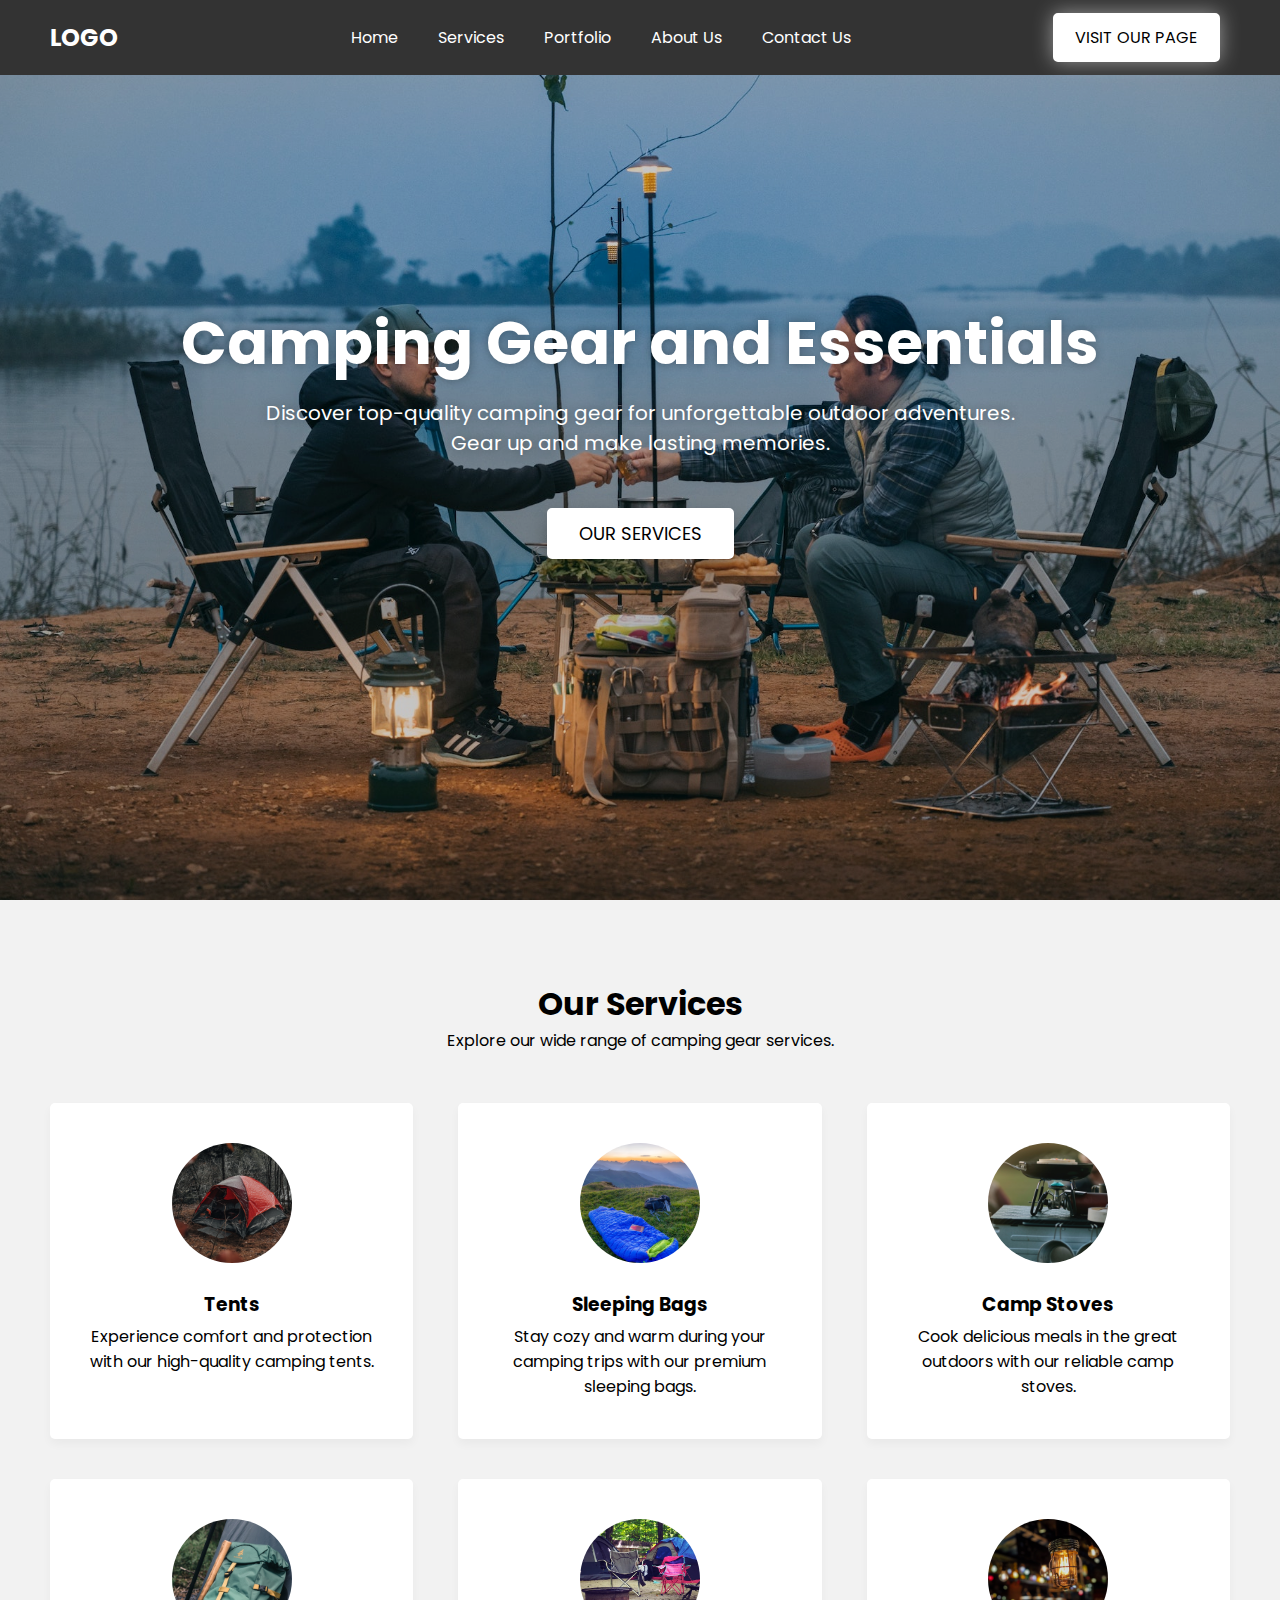
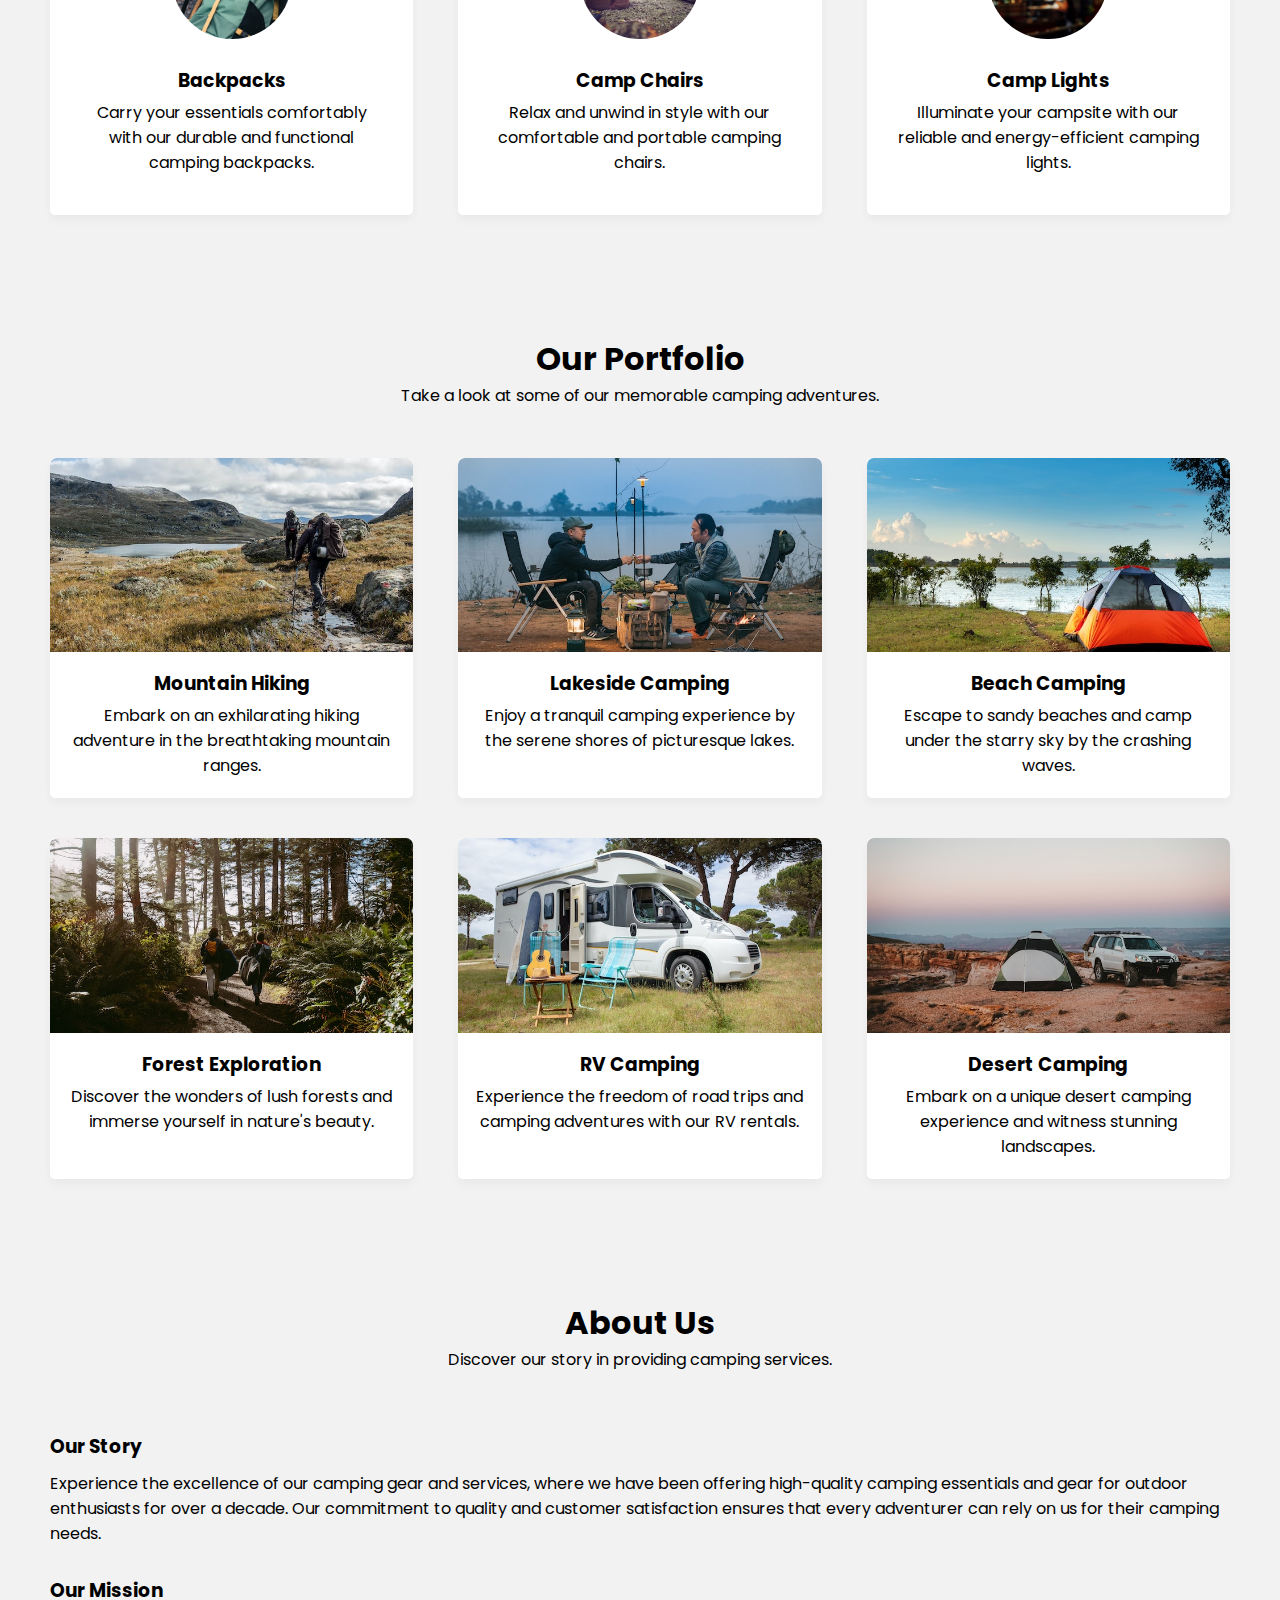
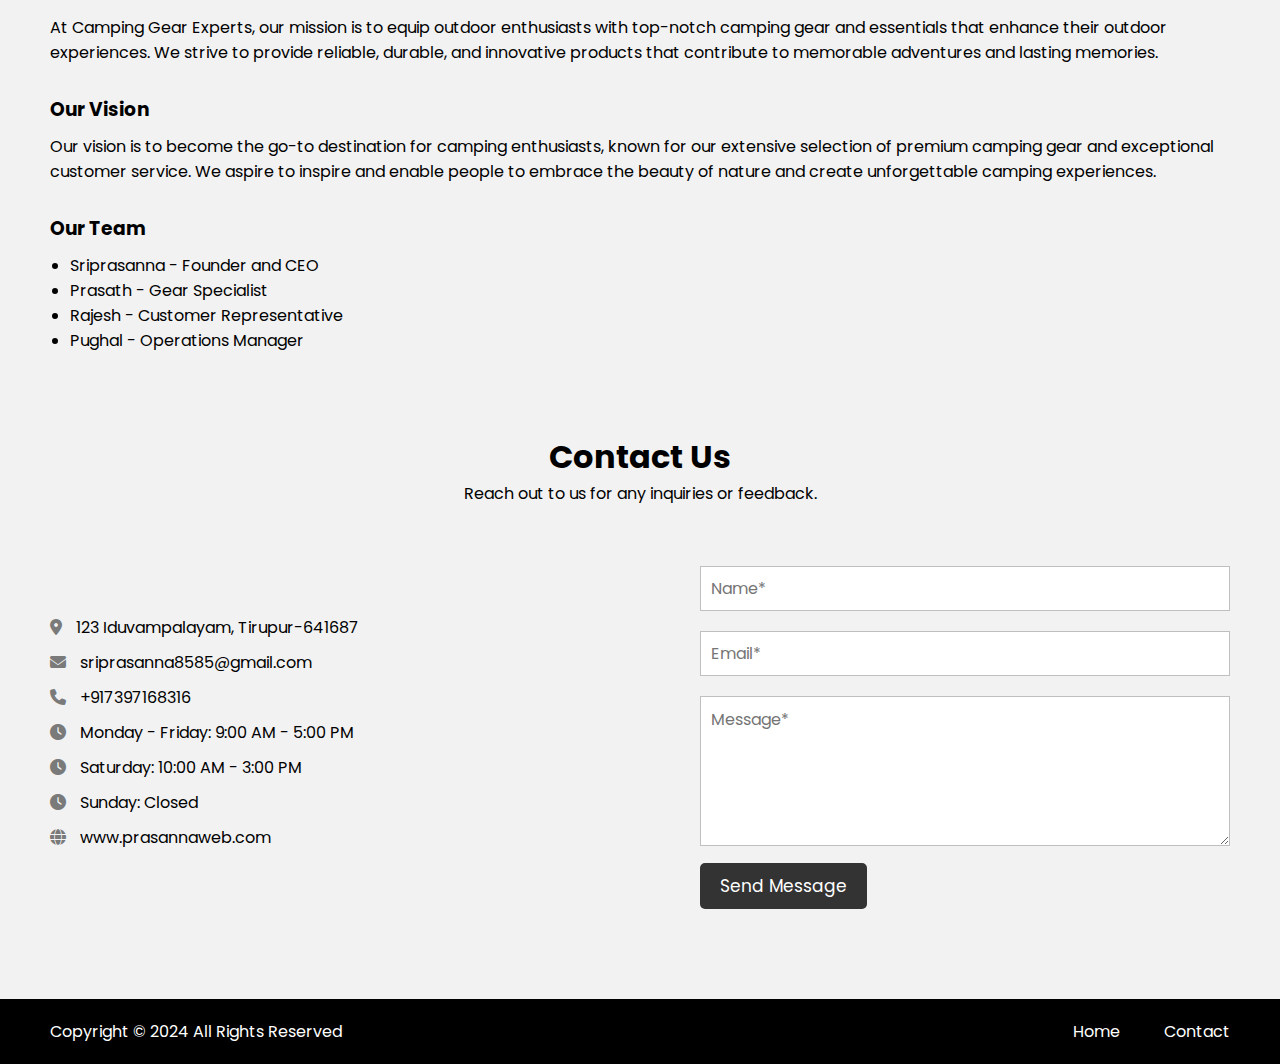
<file: index.html>
<!DOCTYPE html>
<html lang="en">

<head>
  <meta charset="UTF-8" />
  <meta name="viewport" content="width=device-width, initial-scale=1.0">
  <title>Camping Gear Website</title>
  <link rel="stylesheet" href="./CSS3/style.css">
  <link rel="stylesheet" href="https://cdnjs.cloudflare.com/ajax/libs/font-awesome/6.3.0/css/all.min.css">
</head>

<body>
  <header>
    <nav class="navbar">
      <h2 class="logo"><a href="#">LOGO</a></h2>
      <input type="checkbox" id="menu-toggler">
      <label for="menu-toggler" id="hamburger-btn">
        <svg xmlns="http://www.w3.org/2000/svg" viewBox="0 0 24 24" fill="white" width="24px" height="24px">
          <path d="M0 0h24v24H0z" fill="none" />
          <path d="M3 18h18v-2H3v2zm0-5h18V11H3v2zm0-7v2h18V6H3z" />
        </svg>
      </label>
      <ul class="all-links">
        <li><a href="#home">Home</a></li>
        <li><a href="#services">Services</a></li>
        <li><a href="#portfolio">Portfolio</a></li>
        <li><a href="#about">About Us</a></li>
        <li><a href="#contact">Contact Us</a></li>
      </ul>
      <p class="visit"><a href="./CSS3/visit.html" class="visit">Visit Our Page</a></p>
    </nav>
  </header>

  <section class="homepage" id="home">
    <div class="content">
      <div class="text">
        <h1>Camping Gear and Essentials</h1>
        <p>
          Discover top-quality camping gear for unforgettable outdoor adventures. <br> Gear up and make lasting
          memories.</p>
      </div>
      <a href="#services">Our Services</a>
    </div>
  </section>

  <section class="services" id="services">
    <h2>Our Services</h2>
    <p>Explore our wide range of camping gear services.</p>
    <ul class="cards">
      <li class="card">
        <img src="./CSS3/tents.jpg" alt="img">
        <h3>Tents</h3>
        <p>Experience comfort and protection with our high-quality camping tents.</p>
      </li>
      <li class="card">
        <img src="./CSS3/bags.jpg" alt="img">
        <h3>Sleeping Bags</h3>
        <p>Stay cozy and warm during your camping trips with our premium sleeping bags.</p>
      </li>
      <li class="card">
        <img src="./CSS3/stoves.jpg" alt="img">
        <h3>Camp Stoves</h3>
        <p>Cook delicious meals in the great outdoors with our reliable camp stoves.</p>
      </li>
      <li class="card">
        <img src="./CSS3/backpacks.jpg" alt="img">
        <h3>Backpacks</h3>
        <p>Carry your essentials comfortably with our durable and functional camping backpacks.</p>
      </li>
      <li class="card">
        <img src="./CSS3/chair.jpg" alt="img">
        <h3>Camp Chairs</h3>
        <p>Relax and unwind in style with our comfortable and portable camping chairs.</p>
      </li>
      <li class="card">
        <img src="./CSS3/light.jpg" alt="img">
        <h3>Camp Lights</h3>
        <p>Illuminate your campsite with our reliable and energy-efficient camping lights.</p>
      </li>
    </ul>
  </section>

  <section class="portfolio" id="portfolio">
    <h2>Our Portfolio</h2>
    <p>Take a look at some of our memorable camping adventures.</p>
    <ul class="cards">
      <li class="card">
        <img src="./CSS3/camping-1.jpg" alt="img">
        <h3>Mountain Hiking</h3>
        <p>Embark on an exhilarating hiking adventure in the breathtaking mountain ranges.</p>
      </li>
      <li class="card">
        <img src="./CSS3/camping-2.jpg" alt="img">
        <h3>Lakeside Camping</h3>
        <p>Enjoy a tranquil camping experience by the serene shores of picturesque lakes.</p>
      </li>
      <li class="card">
        <img src="./CSS3/camping-3.jpg" alt="img">
        <h3>Beach Camping</h3>
        <p>Escape to sandy beaches and camp under the starry sky by the crashing waves.</p>
      </li>
      <li class="card">
        <img src="./CSS3/camping-4.jpg" alt="img">
        <h3>Forest Exploration</h3>
        <p>Discover the wonders of lush forests and immerse yourself in nature's beauty.</p>
      </li>
      <li class="card">
        <img src="./CSS3/camping-5.jpg" alt="img">
        <h3>RV Camping</h3>
        <p>Experience the freedom of road trips and camping adventures with our RV rentals.</p>
      </li>
      <li class="card">
        <img src="./CSS3/camping-6.jpg" alt="img">
        <h3>Desert Camping</h3>
        <p>Embark on a unique desert camping experience and witness stunning landscapes.</p>
      </li>
    </ul>
  </section>

  <section class="about" id="about">
    <h2>About Us</h2>
    <p>Discover our story in providing camping services.</p>
    <div class="row company-info">
      <h3>Our Story</h3>
      <p>Experience the excellence of our camping gear and services, where we have been offering high-quality camping
        essentials and gear for outdoor enthusiasts for over a decade. Our commitment to quality and customer
        satisfaction ensures that every adventurer can rely on us for their camping needs.</p>
    </div>
    <div class="row mission-vision">
      <h3>Our Mission</h3>
      <p>At Camping Gear Experts, our mission is to equip outdoor enthusiasts with top-notch camping gear and essentials
        that enhance their outdoor experiences. We strive to provide reliable, durable, and innovative products that
        contribute to memorable adventures and lasting memories.</p>
      <h3>Our Vision</h3>
      <p>Our vision is to become the go-to destination for camping enthusiasts, known for our extensive selection of
        premium camping gear and exceptional customer service. We aspire to inspire and enable people to embrace the
        beauty of nature and create unforgettable camping experiences.</p>
    </div>
    <div class="row team">
      <h3>Our Team</h3>
      <ul>
        <li>Sriprasanna - Founder and CEO</li>
        <li>Prasath - Gear Specialist</li>
        <li>Rajesh - Customer Representative</li>
        <li>Pughal - Operations Manager</li>
      </ul>
    </div>
  </section>

  <section class="contact" id="contact">
    <h2>Contact Us</h2>
    <p>Reach out to us for any inquiries or feedback.</p>
    <div class="row">
      <div class="col information">
        <div class="contact-details">
          <p><i class="fas fa-map-marker-alt"></i> 123 Iduvampalayam, Tirupur-641687</p>
          <p><i class="fas fa-envelope"></i> sriprasanna8585@gmail.com</p>
          <p><i class="fas fa-phone"></i> +917397168316</p>
          <p><i class="fas fa-clock"></i> Monday - Friday: 9:00 AM - 5:00 PM</p>
          <p><i class="fas fa-clock"></i> Saturday: 10:00 AM - 3:00 PM</p>
          <p><i class="fas fa-clock"></i> Sunday: Closed</p>
          <p><i class="fas fa-globe"></i> www.prasannaweb.com</p>
        </div>
      </div>
      <div class="col form">
        <form>
          <input type="text" placeholder="Name*" required>
          <input type="email" placeholder="Email*" required>
          <textarea placeholder="Message*" required></textarea>
          <button id="submit" type="submit">Send Message</button>
        </form>
      </div>
    </div>
  </section>

  <footer>
    <div>
      <span>Copyright © 2024 All Rights Reserved</span>
      <span class="link">
        <a href="#home">Home</a>
        <a href="#contact">Contact</a>
      </span>
    </div>
  </footer>

</body>

</html>
</file>
<file: CSS3/style.css>
@import url("https://fonts.googleapis.com/css2?family=Poppins:wght@200;300;400;500;600;700&display=swap");

* {
  margin: 0;
  padding: 0;
  box-sizing: border-box;
  font-family: "Poppins", sans-serif;
}

html {
  scroll-behavior: smooth;
}

body {
  background: #f2f2f2;
}

header {
  position: fixed;
  top: 0;
  left: 0;
  z-index: 5;
  width: 100%;
  display: flex;
  justify-content: center;
  background: #333;
}

.navbar {
  display: flex;
  padding: 0 10px;
  max-width: 1200px;
  width: 100%;
  align-items: center;
  justify-content: space-between;
}

.navbar .visit a{
  color: #000;
  text-transform: uppercase;
  font-size: 16px;
  margin: 0 10px;
  padding: 10px 20px;
  border-radius: 5px;
  border: 2px solid #fff;
  background: #fff;
  transition: 0.4s ease;
  box-shadow: 0px 0px 20px rgba(255, 255, 255, 0.5);
  text-decoration: none;
}

.navbar .visit a:hover{
  color: #fff;
  background: rgba(255,255,255,0.3);
}

.navbar input#menu-toggler {
  display: none;
}

.navbar #hamburger-btn {
  cursor: pointer;
  display: none;
}

.navbar .all-links {
  display: flex;
  align-items: center;
}

.navbar .all-links li {
  position: relative;
  list-style: none;
}

.navbar .logo a {
  display: flex;
  align-items: center;
  margin-left: 0;
}

header a, footer a {
  margin-left: 40px;
  text-decoration: none;
  color: #fff;
  height: 100%;
  padding: 20px 0;
  display: inline-block;
}

header a:hover, footer a:hover {
  color: #ddd;
}

.homepage {
  height: 100vh;
  width: 100%;
  position: relative;
  background: url("./home-bg.jpg");
  background-position: center 65%;
  background-size: cover;
  background-attachment: fixed;
}

.homepage::before {
  content: "";
  position: absolute;
  left: 0;
  top: 0;
  height: 100%;
  width: 100%;
  background: rgba(0, 0, 0, 0.2);
}

.homepage .content {
  display: flex;
  height: 85%;
  z-index: 3;
  align-items: center;
  justify-content: center;
  flex-direction: column;
}

.homepage .content h1 {
  font-size: 60px;
  font-weight: 700;
  margin-bottom: 10px;
}

.homepage .content .text {
  margin-bottom: 50px;
  color: #fff;
  font-size: 20px;
  text-align: center;
  text-shadow: 0px 0px 10px rgba(0, 0, 0, 0.3);
}

.content a {
  color: #000;
  display: block;
  text-transform: uppercase;
  font-size: 18px;
  margin: 0 10px;
  padding: 10px 30px;
  border-radius: 5px;
  background: #fff;
  border: 2px solid #fff;
  transition: 0.4s ease;
  box-shadow: 0 10px 20px rgba(0, 0, 0, 0.3);
  text-decoration: none;
}

.content a:hover {
  color: #fff;
  background: rgba(255,255,255,0.3);
}

section {
  display: flex;
  align-items: center;
  flex-direction: column;
  padding: 80px 0 0;
}

section h2 {
  font-size: 2rem;
}

section > p {
  text-align: center;
}

section .cards {
  display: flex;
  flex-wrap: wrap;
  max-width: 1200px;
  margin-top: 50px;
  padding: 0 10px;
  justify-content: space-between;
}

section.about {
  margin: 0 auto;
  max-width: 1200px;
}

.about .company-info {
  margin-top: 30px;
}

.about h3 {
  margin: 30px 0 10px;
}

.about .team {
  text-align: left;
  width: 100%;
}

.about .team ul {
  padding-left: 20px;
}

section .cards .card {
  background: #fff;
  padding: 40px 15px;
  list-style: none;
  border-radius: 5px;
  box-shadow: 0px 5px 10px rgba(0, 0, 0, 0.04);
  margin-bottom: 40px;
  width: calc(100% / 3 - 30px);
  text-align: center;
}

.portfolio .cards .card {
  padding: 0 0 20px;
}

.services .card img {
  width: 120px;
  height: 120px;
  margin-bottom: 20px;
  border-radius: 100%;
  object-fit: cover;
}

.portfolio .card img {
  width: 100%;
  padding-bottom: 10px;
  aspect-ratio: 16 / 9;
  object-fit: cover;
  border-radius: 7px;
}

.cards .card p {
  padding: 0 15px;
  margin-top: 5px;
}

.about .row {
  padding: 0 10px;
}

.contact .row {
  margin: 60px 0 90px;
  display: flex;
  max-width: 1200px;
  width: 100%;
  align-items: center;
  justify-content: space-between;
}

.contact .row .col {
  padding: 0 10px;
  width: calc(100% / 2 - 50px);
}

.contact .col p {
  margin-bottom: 10px;
}

.contact .col p i {
  color: #7a7a7a;
  margin-right: 10px;
}

.contact form input {
  height: 45px;
  margin-bottom: 20px;
  padding: 10px;
  width: 100%;
  font-size: 16px;
  outline: none;
  border: 1px solid #bfbfbf;
}

.contact form textarea {
  padding: 10px;
  width: 100%;
  font-size: 16px;
  height: 150px;
  outline: none;
  resize: vertical;
  border: 1px solid #bfbfbf;
}

.contact form button {
  margin-top: 10px;
  padding: 10px 20px;
  font-size: 17px;
  color: #fff;
  border: none;
  cursor: pointer;
  border-radius: 5px;
  background: #333;
  transition: 0.2s ease;
}

.contact form button:hover {
  background: #525252;
}

footer {
  width: 100%;
  display: flex;
  justify-content: center;
  background: #000;
  padding: 20px 0;
}

footer div {
  padding: 0 10px;
  max-width: 1200px;
  width: 100%;
  display: flex;
  justify-content: space-between;
}

footer span {
  color: #fff;
}

footer a {
  padding: 0;
}

@media all and (max-width: 860px) {
  .navbar .all-links {
    position: fixed;
    left: -100%;
    width: 300px;
    display: block;
    height: 100vh;
    top: 75px;
    background: #333;
    transition: left 0.3s ease;
  }

  .navbar #menu-toggler:checked~.all-links {
    left: 0;
  }

  .navbar .all-links li {
    font-size: 18px;
  }

  .navbar #hamburger-btn {
    display: block;
    margin-left: 200px;
  }

  .navbar p a{
    display: none;
  }

  section > p {
    text-align: center;
  }

  section .cards .card {
    width: calc(100% / 2 - 15px);
    margin-bottom: 30px;
  }

  .homepage .content h1 {
    font-size: 40px;
    font-weight: 700;
    margin-bottom: 10px;
  }

  .homepage .content .text {
    font-size: 17px;
  }

  .content a {
    font-size: 17px;
    padding: 9px 20px;
  }

  .contact .row {
    flex-direction: column;
  }

  .contact .row .col {
    width: 100%;
  }

  .contact .row .col:last-child {
    margin-top: 40px;
  }

  footer a {
    height: 0;
  }
}

@media screen and (max-width: 560px) {
  section .cards .card {
    width: 100%;
    margin-bottom: 30px;
  }
}
</file>
